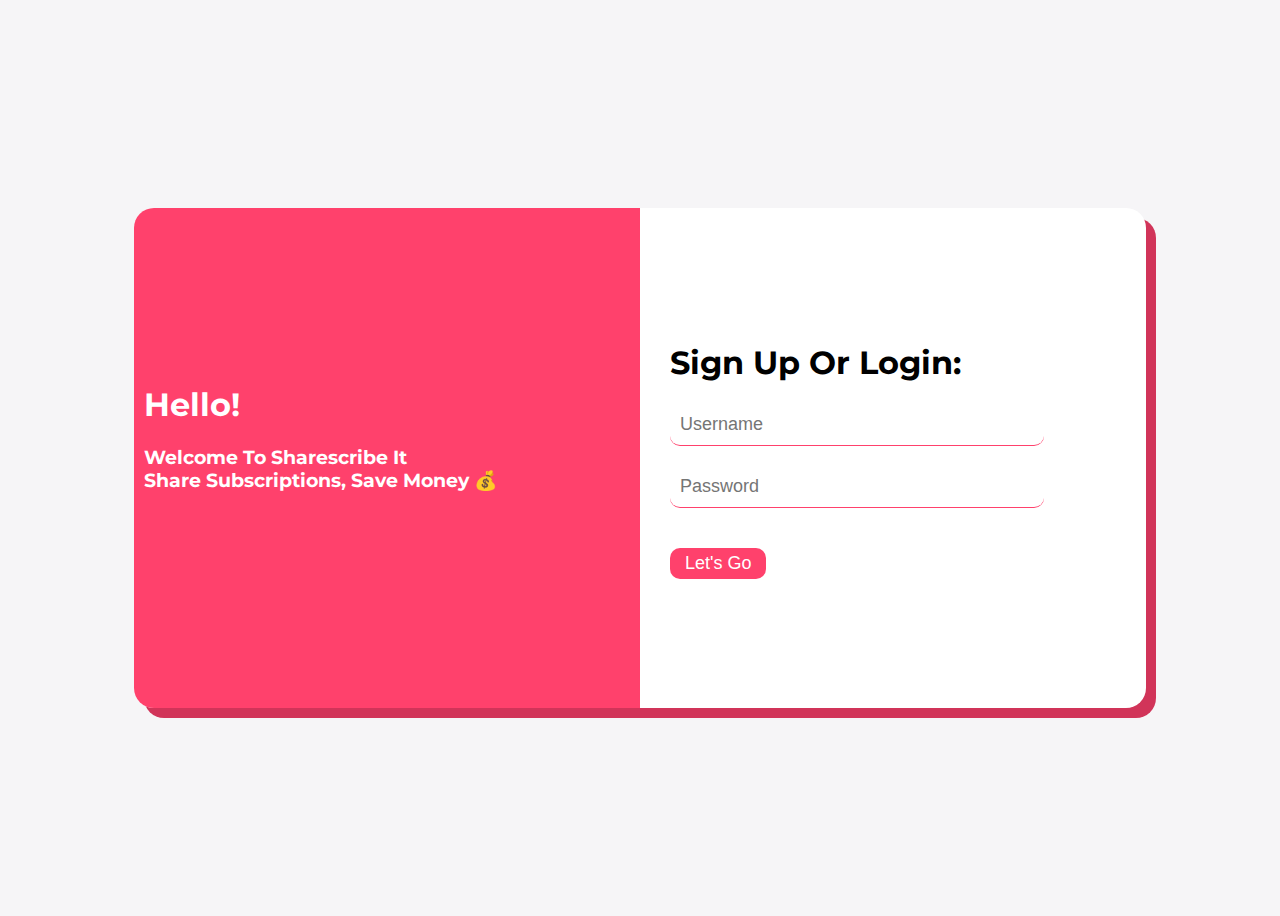
<file: index.html>
<!DOCTYPE html>
<html lang="en">

<head>
    <meta charset="UTF-8">
    <meta http-equiv="X-UA-Compatible" content="IE=edge">
    <meta name="viewport" content="width=device-width, initial-scale=1.0">
    <title>Subscription Sharing</title>

    <link rel="stylesheet" href="css/app.css">
</head>

<body>

    <!-- Landin Page Container -->
    <div class="container">

        <div class="welcome-box">

            <!-- Welcome content -->
            <div class="content">
                <h1>Hello!</h1>
                <h3>Welcome To Sharescribe It<br>Share Subscriptions, Save Money 💰</h3>
            </div>

        </div>

        <div class="reg-box">

            <!-- Registration Form -->
            <div class="content">
                <h1>Sign Up Or Login:</h1>

                <form action="php/register.php" method="POST">
                    <span id='username-alert' style="color:red;"></span>
                    <input type="text" placeholder="Username" name="username" id='username'>
                    <span id='password-alert' style="color:red;"></span>
                    <input type="password" placeholder="Password" name="password" id='password'>
                    <span id='password-req' style="color:red;"></span>

                    <button type='button' id='submit' onclick='check()'>Let's Go</button>

                </form>
            </div>

        </div>

    </div>

    <script>

        console.log('VALIDATED PASSWORDS:\n\
            1. 1@3qweRty\n\
            2. 1@5^AbcD\n\
            3. 1#0Xyz$$\n\
            4. QWERty$10\n\
            5. P@$$w0Rd\n\
            6. U$3rn@m3\n\
            7. $H@r1ing\n\
            8. M3ntor@nn@ ');



        document.addEventListener('keyup', function (event) {

            if (event.keyCode === 13)
                document.getElementById('submit').click();

        });

        function check() {

            let uname = document.getElementById('username').value;
            let pass = document.getElementById('password').value;

            patt1 = /.{8,20}/g;
            patt2 = /[a-z]/g;
            patt3 = /[A-Z]/g;
            patt4 = /[!@#\$%\*_]/g;
            patt5 = /\d/g;

            var res1 = pass.match(patt1);
            var res2 = pass.match(patt2);
            var res3 = pass.match(patt3);
            var res4 = pass.match(patt4);
            var res5 = pass.match(patt5);

            if (uname.trim().length != 0) {

                document.getElementById('username-alert').innerHTML = '';
            }

            if (pass.trim().length != 0) {

                document.getElementById('password-alert').innerHTML = '';
            }

            if (uname.trim().length === 0) {

                document.getElementById('username-alert').innerHTML = '* Please enter a valid username'
            }

            else if (pass.trim().length === 0) {

                document.getElementById('password-alert').innerHTML = '* Please enter a valid password';
            }

            else if ((!res1) || (!res2) || (!res3) || (!res4) || (!res5)) {

                document.getElementById('password-req').innerHTML = `* Password must contain between 8 to 20 characters <br>
                  Must contain at least one 
                <ul>
                <li>Special character </li>
                <li>Digit </li>
                <li>Lowercase and uppercase character </li>
                </ul> `;
            }

            else
                document.getElementById('submit').removeAttribute('type');
        }


    </script>

</body>

</html>
</file>
<file: css/app.css>
@import url('https://fonts.googleapis.com/css?family=Montserrat:400,800');

body {
    font-family: 'Montserrat', sans-serif;
    display: flex;
    align-items: center;
    justify-content: center;
    height: 100vh;
    background-color: #f6f5f7;
}

.container {
    width: 80%;
    height: 500px;
    margin:0px auto;
    background-color: #FFFF;
    border-radius: 20px;
    box-shadow: 10px 10px #d13459;
    transition: box-shadow 1s;
    display: flex;
    flex-direction: row;
}


.container div {
    width: 100%;
    height: 100%;
}


.welcome-box {
    background-color: #FF416C;
    margin-left: 0px;
    padding-left: 0px;
    color: white;
    border-top-left-radius: 20px;
    border-bottom-left-radius: 20px;
    display: flex;
    flex-direction: row;
    align-items: center;
}

.content {
    transform: translateY(30%);
    padding: 10px;
}

.reg-box {
    border-top-right-radius: 20px;
    border-bottom-right-radius: 20px;
}

.reg-box .content {
    transform: translateY(20%);
    padding: 10px;
    padding-left: 30px;
}

input {
    display: block;
    margin-top: 20px;
    width: 70%;
    font-size: 18px;
    border-radius: 10px;
    outline: 0;
    border:none;
    border-bottom: 1px solid #FF416C;
    padding: 5px 10px;
    outline: none;
    padding: 10px;
    transition: 0.6s ease all;
}

input:focus {
    border:1px solid #FF416C;
}

button {
    margin-top: 40px;
    font-size: 18px;
    padding: 5px 15px;
    color: white;
    background-color: #FF416C;
    border: none;
    border-radius: 10px;
    transition: transform 0.5s;
}

button:hover {
    cursor: pointer;
    transform: translateY(-30%);
    color: #FF416C;
    border:1px solid #FF416C;
    background: none;
    box-shadow: 0 0.5em 0.5em -0.2em #d13459;
}
</file>
